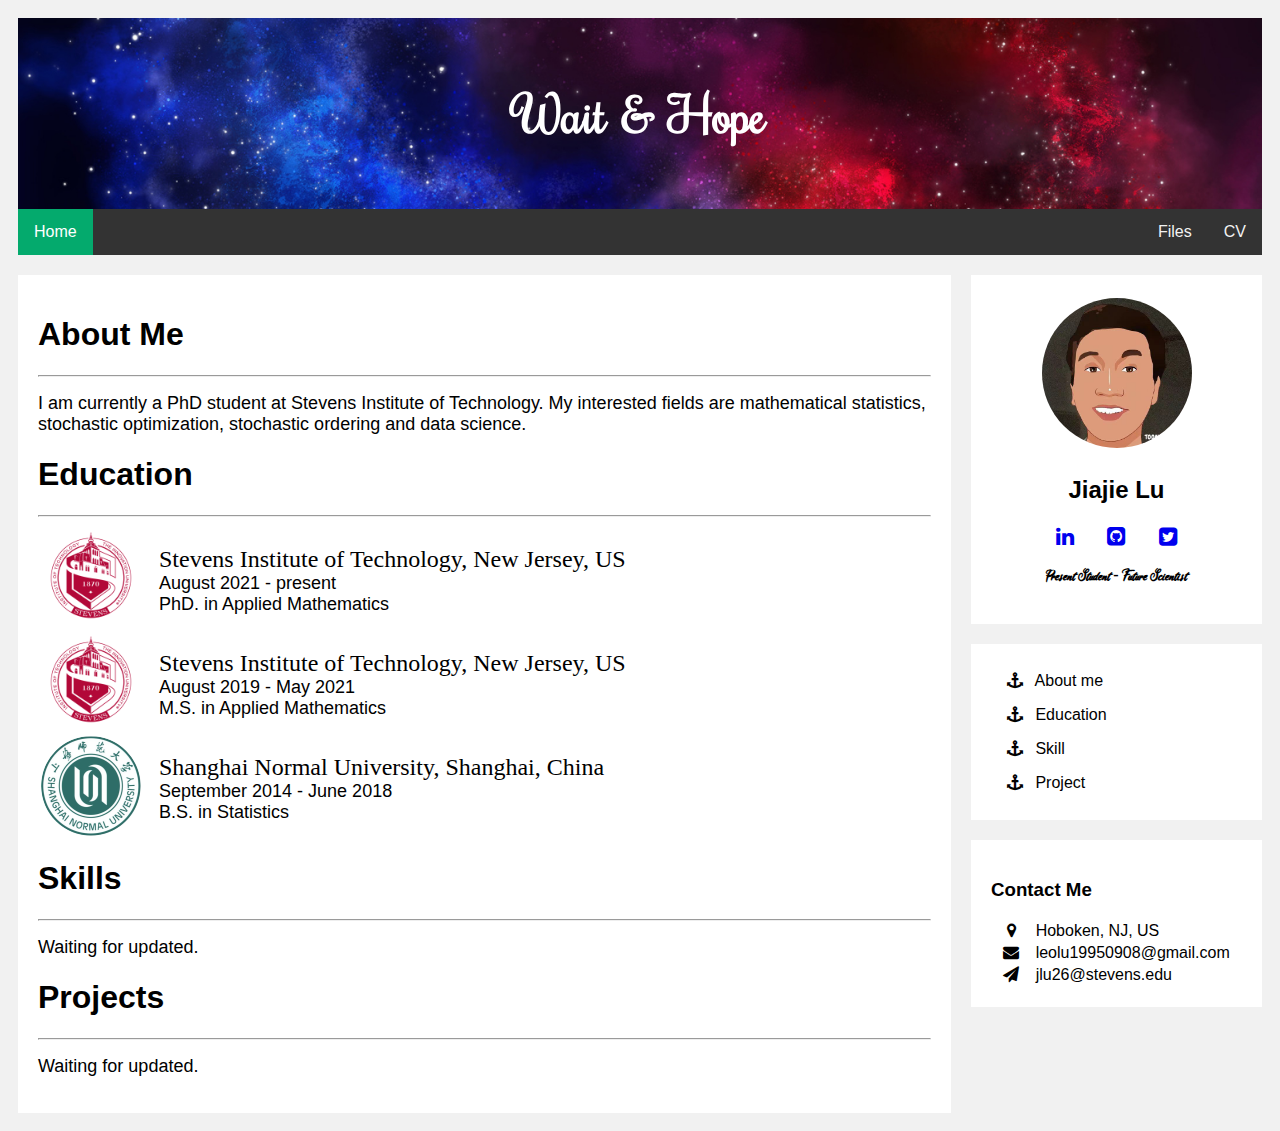
<file: index.html>
<!DOCTYPE html>
<html>
<head>
<meta http-equiv="Content-Type" content="text/html; charset=utf-8" />
<meta name="viewport" content="width=device-width, initial-scale=1">
<link rel="apple-touch-icon" sizes="180x180" href="favicon/apple-touch-icon.png">
<link rel="icon" type="image/png" sizes="32x32" href="favicon/favicon-32x32.png">
<link rel="icon" type="image/png" sizes="16x16" href="favicon/favicon-16x16.png">
<link rel="manifest" href="favicon/site.webmanifest">
<title>Jiajie Lu's Home Page</title>
<!---Stylesheet for font awesome and CSS--->
<link rel="stylesheet" href="https://cdnjs.cloudflare.com/ajax/libs/font-awesome/4.7.0/css/font-awesome.min.css">
<link rel="stylesheet" href="layout/css/frame_css.css">

<!---CSS fonts with external links--->
<style>
/* header part of which 
background is a pic in assets/img */
.header
{
    padding: 30px;
    text-align: center;
    background: url("assets/img/galaxy.jpg");
    background-size: cover;
    background-repeat: no-repeat;
}

/* Change block color*/
a.active {
  color: white;
  background-color: #04AA6D;
}

/* table css*/
table.center
{
    margin-left: auto;
    margin-right: auto;
}

/*Art Letter Font*/
@font-face
{
    font-family: rochregu;
    src: url("layout/font/roch_regu.ttf");
}

@font-face
{
    font-family: arivio;
    src: url("layout/font/AriVio.ttf");
}

.arthead
{
    font-family: rochregu;
    color: white;
}

.artintro
{
    font-family: arivio;
}
</style>
</head>

<body>
<!---Head part--->
<div class="header">
    <!---Art Letter header--->
    <div>
        <h1 class="arthead">Wait & Hope</h1>
    </div>
</div>
<!---Navi Bar Horizon--->
<div class="topnav">
    <a class="active">Home</a>
    <a href="assets/files/JiajieLu_resume.pdf" style="float:right" target="_blank">CV</a>
    <a href="#" style="float:right">Files</a>
</div>
<!--- Container for columns--->
<div class="row">
    <!---Container for left columns--->
    <div class="leftcolumn">
        <!--- Cards in left column--->
        <div class="card">
<!--- Self Introduction Part --->
<p id="aboutme"></p>
<h1>About Me</h1>
<hr style="width:100%;" align = "left"/> 
<p> <font size = "4.5">
I am currently a PhD student at Stevens Institute of Technology. My interested fields are mathematical statistics, stochastic optimization, stochastic ordering and data science.
</font></p>

<p id="education"></p>
<h1>Education</h1>
<hr style="width:100%;" align = "left"/> 
<table style="width:100%">
    <tr>
        <td>
            <img src = "assets/img/stevens.png", width = 100px height = 100px style = "float:left"/>
            <div style = "float:left">
            <font size = "1"><br/></font><font size = "5" face = "Times New Roman">&ensp;
                Stevens Institute of Technology, New Jersey, US<br/></font> 
            <font size = "4.5">&ensp;&ensp;August 2021 - present<br/>&ensp;&ensp;PhD. in Applied Mathematics</font></div>
        </td>
    </tr>
    <tr>
        <td>
            <img src = "assets/img/stevens.png", width = 100px height = 100px style = "float:left"/>
            <div style = "float:left">
            <font size = "1"><br/></font><font size = "5" face = "Times New Roman">&ensp;
                Stevens Institute of Technology, New Jersey, US<br/></font> 
            <font size = "4.5">&ensp;&ensp;August 2019 - May 2021<br/>&ensp;&ensp;M.S. in Applied Mathematics</font></div>
        </td>
    </tr>
    <tr>
        <td>
            <img src = "assets/img/shnu.png", width = 100px height = 100px style = "float:left"/>
            <div style = "float:left">
            <font size = "1"><br/></font><font size = "5" face = "Times New Roman">&ensp;
                Shanghai Normal University, Shanghai, China<br/></font> 
            <font size = "4.5">&ensp;&ensp;September 2014 - June 2018<br/>&ensp;&ensp;B.S. in Statistics</font></div>
        </td>
    </tr>
</table>

<p id="skill"></p>
<h1>Skills</h1>
<hr style="width:100%;" align = "left"/> 
<p> <font size = "4.5">Waiting for updated.</font></p>

<p id="project"></p>
<h1>Projects</h1>
<hr style="width:100%;" align = "left"/> 
<p> <font size = "4.5">Waiting for updated.</font></p>
<!---End of Self Intro--->
        </div>
    </div>
    <!--- Container for right columns --->
    <div class="rightcolumn">
        <!--- Card1:Selfie in right column--->
        <div class="card">
<!---Starting of SelfIntro--->
            <table class="center">
            <tr>
                <th colspan="3">
                    <img src="assets/img/selfie2.jpg", alt="Avatar" width="150" height="150">
                </th>
            </tr>
            <tr>
                <th colspan="3"><h2>Jiajie Lu</h2></th>
            </tr>
            <tr>
                <th>
                    <a href="https://www.linkedin.com/in/jiajie-lu-012ab3206">
                        <i class="fa fa-linkedin fa-lg"></i>
                    </a>
                </th>
                <th>
                    <a href="https://github.com/ranpo0908">
                        <i class="fa fa-github-square fa-lg"></i>
                    </a>
                </th>
                <th>
                    <a href="https://twitter.com/Ranpo_Loo">
                        <i class="fa fa-twitter-square fa-lg"></i>
                    </a>
                </th>
            </tr>
            <tr>
                <th colspan="3">
                    <p class="artintro">Present Student - Future Scientist</p>
                </th>
            </tr>
            </table>
<!---Ending of SelfIntro--->
        </div>
        <!--- Card2: Position Anchor in right column--->
        <div class="card">
<!---Starting of Position Anchor--->
<ul>
    <li><a href="#aboutme"><i class="fa fa-anchor"></i>&ensp; About me</a></li>
    <li><a href="#education"><i class="fa fa-anchor"></i>&ensp; Education</a></li>
    <li><a href="#skill"><i class="fa fa-anchor"></i>&ensp; Skill</a></li>
    <li><a href="#project"><i class="fa fa-anchor"></i>&ensp; Project</a></li>
</ul>
<!---Ending of Position Anchor--->
        </div>
        <!---Card3: Contact me --->
        <div class="card">
<!---Starting of Contact me--->
            <h3 class="center">Contact Me</h3>
            <table class="center">
                <tr>
                    <th><i class="fa fa-map-marker"></i></th>
                    <td>&ensp; Hoboken, NJ, US</td>
                </tr>
                <tr>
                    <th><i class="fa fa-envelope"></i></th>
                    <td>&ensp; leolu19950908@gmail.com</td>
                </tr>
                <tr>
                    <th><i class="fa fa-paper-plane"></i></th>
                    <td>&ensp; jlu26@stevens.edu</td>
                </tr>
            </table>
<!---Ending of Contact me--->
        </div>
    </div>
</div>


</body>

</html>
</file>
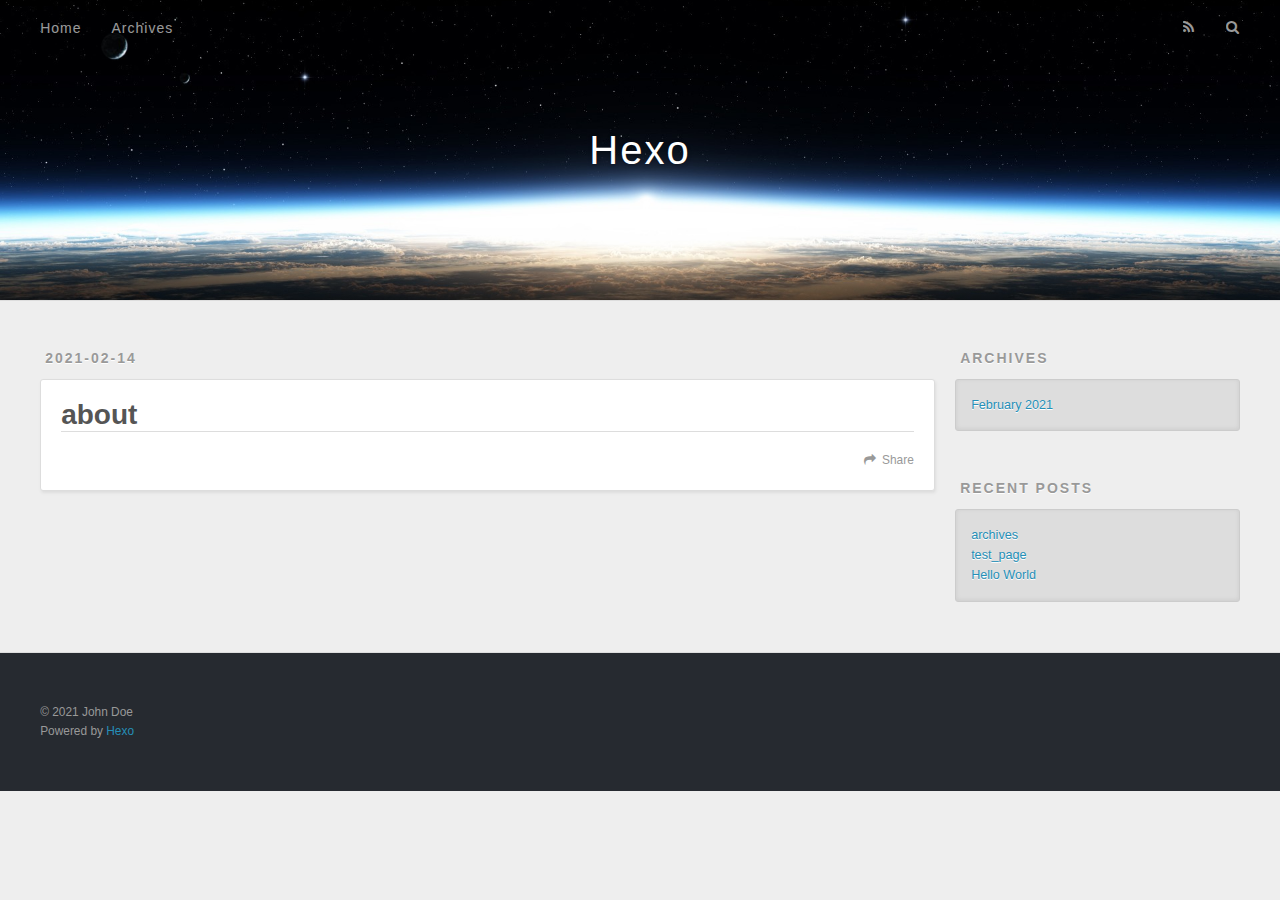
<file: about/index.html>
<!DOCTYPE html>
<html>
<head>
  <meta charset="utf-8">
  
  
  <title>about | Hexo</title>
  <meta name="viewport" content="width=device-width, initial-scale=1, shrink-to-fit=no">
  <meta property="og:type" content="website">
<meta property="og:title" content="about">
<meta property="og:url" content="http://example.com/about/index.html">
<meta property="og:site_name" content="Hexo">
<meta property="og:locale" content="en_US">
<meta property="article:published_time" content="2021-02-14T23:51:09.000Z">
<meta property="article:modified_time" content="2021-02-14T23:51:09.981Z">
<meta property="article:author" content="John Doe">
<meta name="twitter:card" content="summary">
  
    <link rel="alternate" href="/atom.xml" title="Hexo" type="application/atom+xml">
  
  
    <link rel="shortcut icon" href="/favicon.png">
  
  
  
<link rel="stylesheet" href="/css/style.css">

  
    
<link rel="stylesheet" href="/fancybox/jquery.fancybox.min.css">

  
<meta name="generator" content="Hexo 5.3.0"></head>

<body>
  <div id="container">
    <div id="wrap">
      <header id="header">
  <div id="banner"></div>
  <div id="header-outer" class="outer">
    <div id="header-title" class="inner">
      <h1 id="logo-wrap">
        <a href="/" id="logo">Hexo</a>
      </h1>
      
    </div>
    <div id="header-inner" class="inner">
      <nav id="main-nav">
        <a id="main-nav-toggle" class="nav-icon"></a>
        
          <a class="main-nav-link" href="/">Home</a>
        
          <a class="main-nav-link" href="/archives">Archives</a>
        
      </nav>
      <nav id="sub-nav">
        
          <a id="nav-rss-link" class="nav-icon" href="/atom.xml" title="RSS Feed"></a>
        
        <a id="nav-search-btn" class="nav-icon" title="Search"></a>
      </nav>
      <div id="search-form-wrap">
        <form action="//google.com/search" method="get" accept-charset="UTF-8" class="search-form"><input type="search" name="q" class="search-form-input" placeholder="Search"><button type="submit" class="search-form-submit">&#xF002;</button><input type="hidden" name="sitesearch" value="http://example.com"></form>
      </div>
    </div>
  </div>
</header>

      <div class="outer">
        <section id="main"><article id="page-" class="h-entry article article-type-page" itemprop="blogPost" itemscope itemtype="https://schema.org/BlogPosting">
  <div class="article-meta">
    <a href="/about/index.html" class="article-date">
  <time class="dt-published" datetime="2021-02-14T23:51:09.000Z" itemprop="datePublished">2021-02-14</time>
</a>
    
  </div>
  <div class="article-inner">
    
    
      <header class="article-header">
        
  
    <h1 class="p-name article-title" itemprop="headline name">
      about
    </h1>
  

      </header>
    
    <div class="e-content article-entry" itemprop="articleBody">
      
        
      
    </div>
    <footer class="article-footer">
      <a data-url="http://example.com/about/index.html" data-id="ckl5t2ue400005ctg0adv91sl" data-title="about" class="article-share-link">Share</a>
      
      
      
    </footer>
  </div>
  
    
  
</article>


</section>
        
          <aside id="sidebar">
  
    

  
    

  
    
  
    
  <div class="widget-wrap">
    <h3 class="widget-title">Archives</h3>
    <div class="widget">
      <ul class="archive-list"><li class="archive-list-item"><a class="archive-list-link" href="/archives/2021/02/">February 2021</a></li></ul>
    </div>
  </div>


  
    
  <div class="widget-wrap">
    <h3 class="widget-title">Recent Posts</h3>
    <div class="widget">
      <ul>
        
          <li>
            <a href="/2021/02/14/archives/">archives</a>
          </li>
        
          <li>
            <a href="/2021/02/14/test-page/">test_page</a>
          </li>
        
          <li>
            <a href="/2021/02/14/hello-world/">Hello World</a>
          </li>
        
      </ul>
    </div>
  </div>

  
</aside>
        
      </div>
      <footer id="footer">
  
  <div class="outer">
    <div id="footer-info" class="inner">
      
      &copy; 2021 John Doe<br>
      Powered by <a href="https://hexo.io/" target="_blank">Hexo</a>
    </div>
  </div>
</footer>

    </div>
    <nav id="mobile-nav">
  
    <a href="/" class="mobile-nav-link">Home</a>
  
    <a href="/archives" class="mobile-nav-link">Archives</a>
  
</nav>
    


<script src="/js/jquery-3.4.1.min.js"></script>



  
<script src="/fancybox/jquery.fancybox.min.js"></script>




<script src="/js/script.js"></script>





  </div>
</body>
</html>
</file>
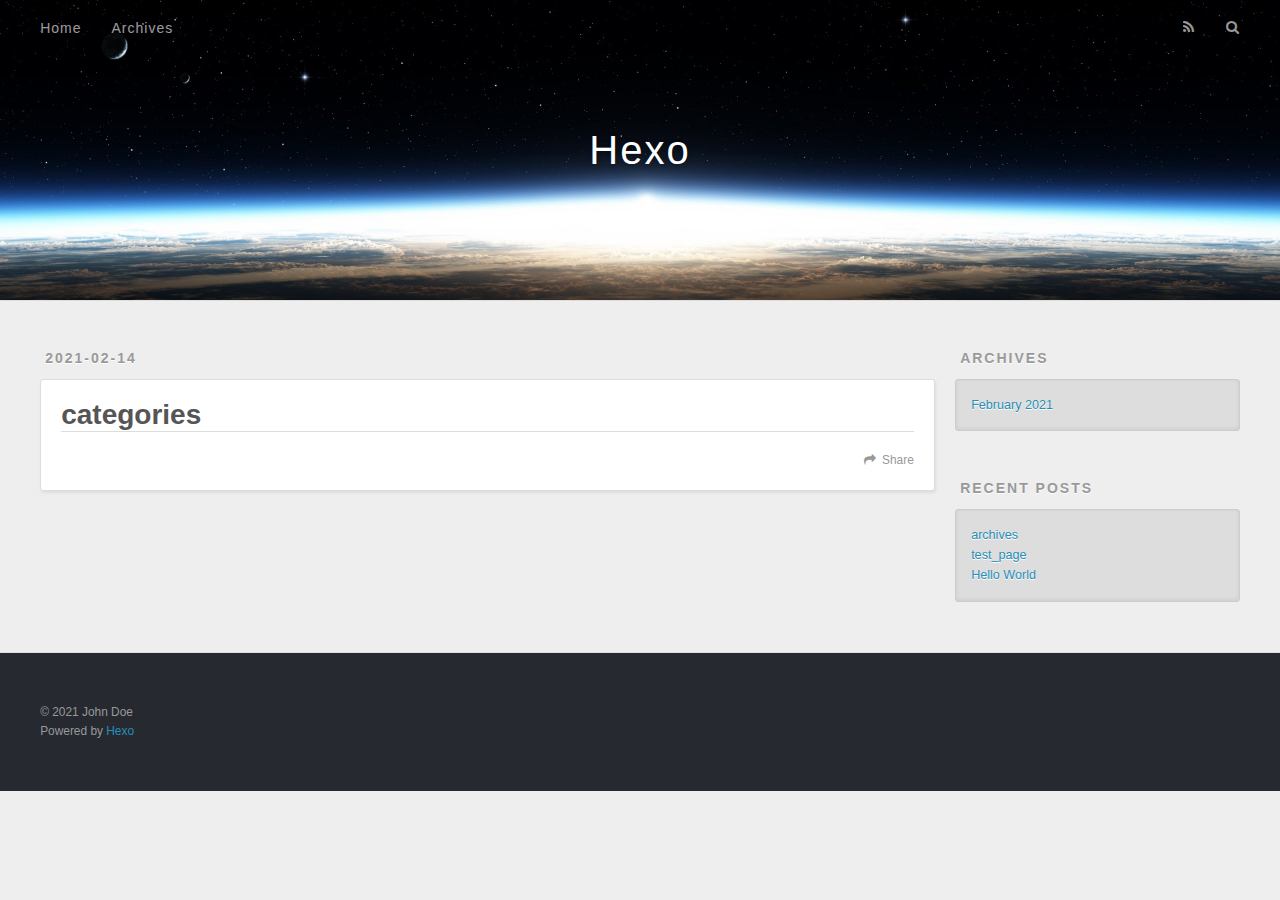
<file: categories/index.html>
<!DOCTYPE html>
<html>
<head>
  <meta charset="utf-8">
  
  
  <title>categories | Hexo</title>
  <meta name="viewport" content="width=device-width, initial-scale=1, shrink-to-fit=no">
  <meta property="og:type" content="website">
<meta property="og:title" content="categories">
<meta property="og:url" content="http://example.com/categories/index.html">
<meta property="og:site_name" content="Hexo">
<meta property="og:locale" content="en_US">
<meta property="article:published_time" content="2021-02-14T23:51:03.000Z">
<meta property="article:modified_time" content="2021-02-14T23:51:03.578Z">
<meta property="article:author" content="John Doe">
<meta name="twitter:card" content="summary">
  
    <link rel="alternate" href="/atom.xml" title="Hexo" type="application/atom+xml">
  
  
    <link rel="shortcut icon" href="/favicon.png">
  
  
  
<link rel="stylesheet" href="/css/style.css">

  
    
<link rel="stylesheet" href="/fancybox/jquery.fancybox.min.css">

  
<meta name="generator" content="Hexo 5.3.0"></head>

<body>
  <div id="container">
    <div id="wrap">
      <header id="header">
  <div id="banner"></div>
  <div id="header-outer" class="outer">
    <div id="header-title" class="inner">
      <h1 id="logo-wrap">
        <a href="/" id="logo">Hexo</a>
      </h1>
      
    </div>
    <div id="header-inner" class="inner">
      <nav id="main-nav">
        <a id="main-nav-toggle" class="nav-icon"></a>
        
          <a class="main-nav-link" href="/">Home</a>
        
          <a class="main-nav-link" href="/archives">Archives</a>
        
      </nav>
      <nav id="sub-nav">
        
          <a id="nav-rss-link" class="nav-icon" href="/atom.xml" title="RSS Feed"></a>
        
        <a id="nav-search-btn" class="nav-icon" title="Search"></a>
      </nav>
      <div id="search-form-wrap">
        <form action="//google.com/search" method="get" accept-charset="UTF-8" class="search-form"><input type="search" name="q" class="search-form-input" placeholder="Search"><button type="submit" class="search-form-submit">&#xF002;</button><input type="hidden" name="sitesearch" value="http://example.com"></form>
      </div>
    </div>
  </div>
</header>

      <div class="outer">
        <section id="main"><article id="page-" class="h-entry article article-type-page" itemprop="blogPost" itemscope itemtype="https://schema.org/BlogPosting">
  <div class="article-meta">
    <a href="/categories/index.html" class="article-date">
  <time class="dt-published" datetime="2021-02-14T23:51:03.000Z" itemprop="datePublished">2021-02-14</time>
</a>
    
  </div>
  <div class="article-inner">
    
    
      <header class="article-header">
        
  
    <h1 class="p-name article-title" itemprop="headline name">
      categories
    </h1>
  

      </header>
    
    <div class="e-content article-entry" itemprop="articleBody">
      
        
      
    </div>
    <footer class="article-footer">
      <a data-url="http://example.com/categories/index.html" data-id="ckl5t2ued00025ctggzzl70fb" data-title="categories" class="article-share-link">Share</a>
      
      
      
    </footer>
  </div>
  
    
  
</article>


</section>
        
          <aside id="sidebar">
  
    

  
    

  
    
  
    
  <div class="widget-wrap">
    <h3 class="widget-title">Archives</h3>
    <div class="widget">
      <ul class="archive-list"><li class="archive-list-item"><a class="archive-list-link" href="/archives/2021/02/">February 2021</a></li></ul>
    </div>
  </div>


  
    
  <div class="widget-wrap">
    <h3 class="widget-title">Recent Posts</h3>
    <div class="widget">
      <ul>
        
          <li>
            <a href="/2021/02/14/archives/">archives</a>
          </li>
        
          <li>
            <a href="/2021/02/14/test-page/">test_page</a>
          </li>
        
          <li>
            <a href="/2021/02/14/hello-world/">Hello World</a>
          </li>
        
      </ul>
    </div>
  </div>

  
</aside>
        
      </div>
      <footer id="footer">
  
  <div class="outer">
    <div id="footer-info" class="inner">
      
      &copy; 2021 John Doe<br>
      Powered by <a href="https://hexo.io/" target="_blank">Hexo</a>
    </div>
  </div>
</footer>

    </div>
    <nav id="mobile-nav">
  
    <a href="/" class="mobile-nav-link">Home</a>
  
    <a href="/archives" class="mobile-nav-link">Archives</a>
  
</nav>
    


<script src="/js/jquery-3.4.1.min.js"></script>



  
<script src="/fancybox/jquery.fancybox.min.js"></script>




<script src="/js/script.js"></script>





  </div>
</body>
</html>
</file>
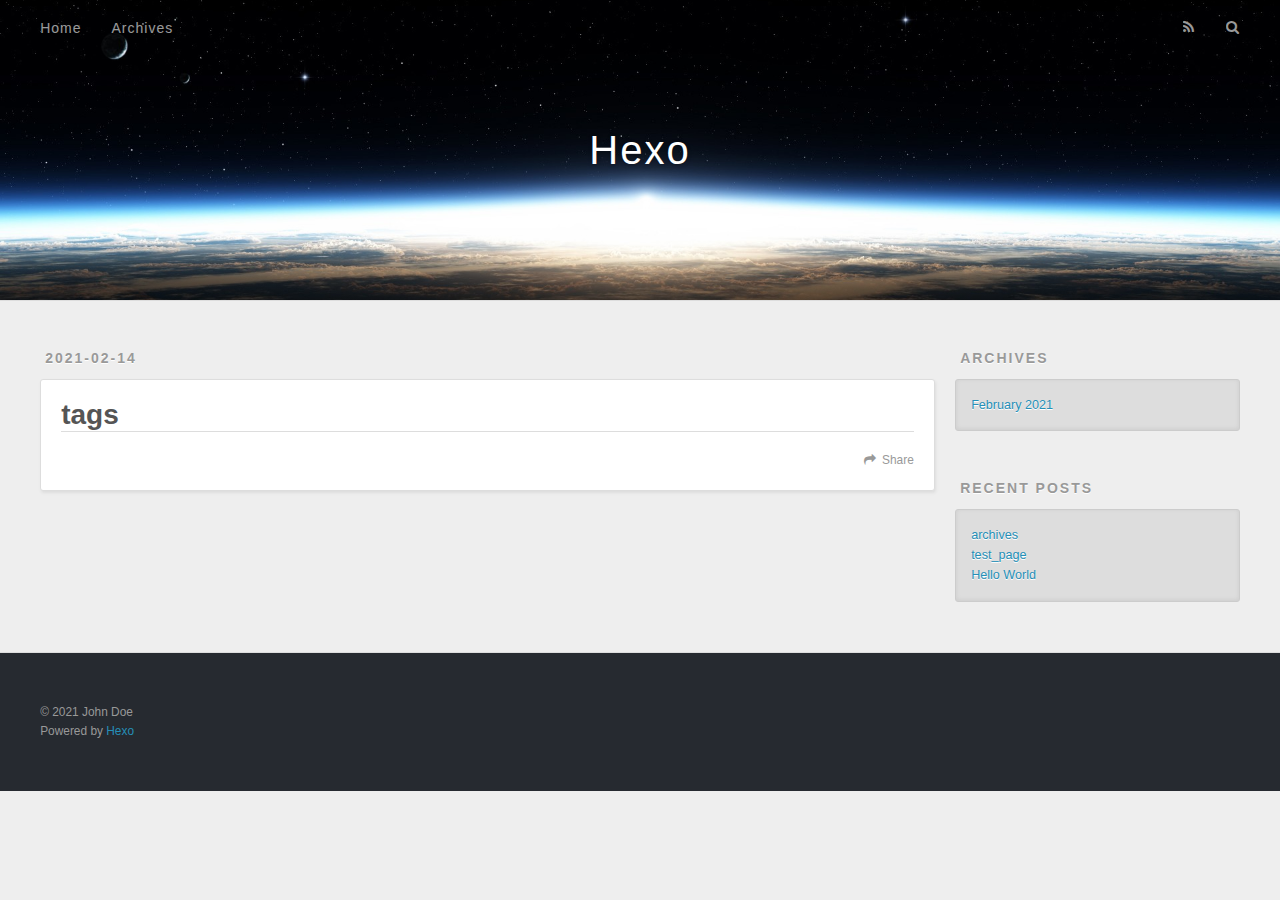
<file: tags/index.html>
<!DOCTYPE html>
<html>
<head>
  <meta charset="utf-8">
  
  
  <title>tags | Hexo</title>
  <meta name="viewport" content="width=device-width, initial-scale=1, shrink-to-fit=no">
  <meta property="og:type" content="website">
<meta property="og:title" content="tags">
<meta property="og:url" content="http://example.com/tags/index.html">
<meta property="og:site_name" content="Hexo">
<meta property="og:locale" content="en_US">
<meta property="article:published_time" content="2021-02-14T23:51:05.000Z">
<meta property="article:modified_time" content="2021-02-14T23:51:05.390Z">
<meta property="article:author" content="John Doe">
<meta name="twitter:card" content="summary">
  
    <link rel="alternate" href="/atom.xml" title="Hexo" type="application/atom+xml">
  
  
    <link rel="shortcut icon" href="/favicon.png">
  
  
  
<link rel="stylesheet" href="/css/style.css">

  
    
<link rel="stylesheet" href="/fancybox/jquery.fancybox.min.css">

  
<meta name="generator" content="Hexo 5.3.0"></head>

<body>
  <div id="container">
    <div id="wrap">
      <header id="header">
  <div id="banner"></div>
  <div id="header-outer" class="outer">
    <div id="header-title" class="inner">
      <h1 id="logo-wrap">
        <a href="/" id="logo">Hexo</a>
      </h1>
      
    </div>
    <div id="header-inner" class="inner">
      <nav id="main-nav">
        <a id="main-nav-toggle" class="nav-icon"></a>
        
          <a class="main-nav-link" href="/">Home</a>
        
          <a class="main-nav-link" href="/archives">Archives</a>
        
      </nav>
      <nav id="sub-nav">
        
          <a id="nav-rss-link" class="nav-icon" href="/atom.xml" title="RSS Feed"></a>
        
        <a id="nav-search-btn" class="nav-icon" title="Search"></a>
      </nav>
      <div id="search-form-wrap">
        <form action="//google.com/search" method="get" accept-charset="UTF-8" class="search-form"><input type="search" name="q" class="search-form-input" placeholder="Search"><button type="submit" class="search-form-submit">&#xF002;</button><input type="hidden" name="sitesearch" value="http://example.com"></form>
      </div>
    </div>
  </div>
</header>

      <div class="outer">
        <section id="main"><article id="page-" class="h-entry article article-type-page" itemprop="blogPost" itemscope itemtype="https://schema.org/BlogPosting">
  <div class="article-meta">
    <a href="/tags/index.html" class="article-date">
  <time class="dt-published" datetime="2021-02-14T23:51:05.000Z" itemprop="datePublished">2021-02-14</time>
</a>
    
  </div>
  <div class="article-inner">
    
    
      <header class="article-header">
        
  
    <h1 class="p-name article-title" itemprop="headline name">
      tags
    </h1>
  

      </header>
    
    <div class="e-content article-entry" itemprop="articleBody">
      
        
      
    </div>
    <footer class="article-footer">
      <a data-url="http://example.com/tags/index.html" data-id="ckl5t2uee00035ctg2z7sfunv" data-title="tags" class="article-share-link">Share</a>
      
      
      
    </footer>
  </div>
  
    
  
</article>


</section>
        
          <aside id="sidebar">
  
    

  
    

  
    
  
    
  <div class="widget-wrap">
    <h3 class="widget-title">Archives</h3>
    <div class="widget">
      <ul class="archive-list"><li class="archive-list-item"><a class="archive-list-link" href="/archives/2021/02/">February 2021</a></li></ul>
    </div>
  </div>


  
    
  <div class="widget-wrap">
    <h3 class="widget-title">Recent Posts</h3>
    <div class="widget">
      <ul>
        
          <li>
            <a href="/2021/02/14/archives/">archives</a>
          </li>
        
          <li>
            <a href="/2021/02/14/test-page/">test_page</a>
          </li>
        
          <li>
            <a href="/2021/02/14/hello-world/">Hello World</a>
          </li>
        
      </ul>
    </div>
  </div>

  
</aside>
        
      </div>
      <footer id="footer">
  
  <div class="outer">
    <div id="footer-info" class="inner">
      
      &copy; 2021 John Doe<br>
      Powered by <a href="https://hexo.io/" target="_blank">Hexo</a>
    </div>
  </div>
</footer>

    </div>
    <nav id="mobile-nav">
  
    <a href="/" class="mobile-nav-link">Home</a>
  
    <a href="/archives" class="mobile-nav-link">Archives</a>
  
</nav>
    


<script src="/js/jquery-3.4.1.min.js"></script>



  
<script src="/fancybox/jquery.fancybox.min.js"></script>




<script src="/js/script.js"></script>





  </div>
</body>
</html>
</file>
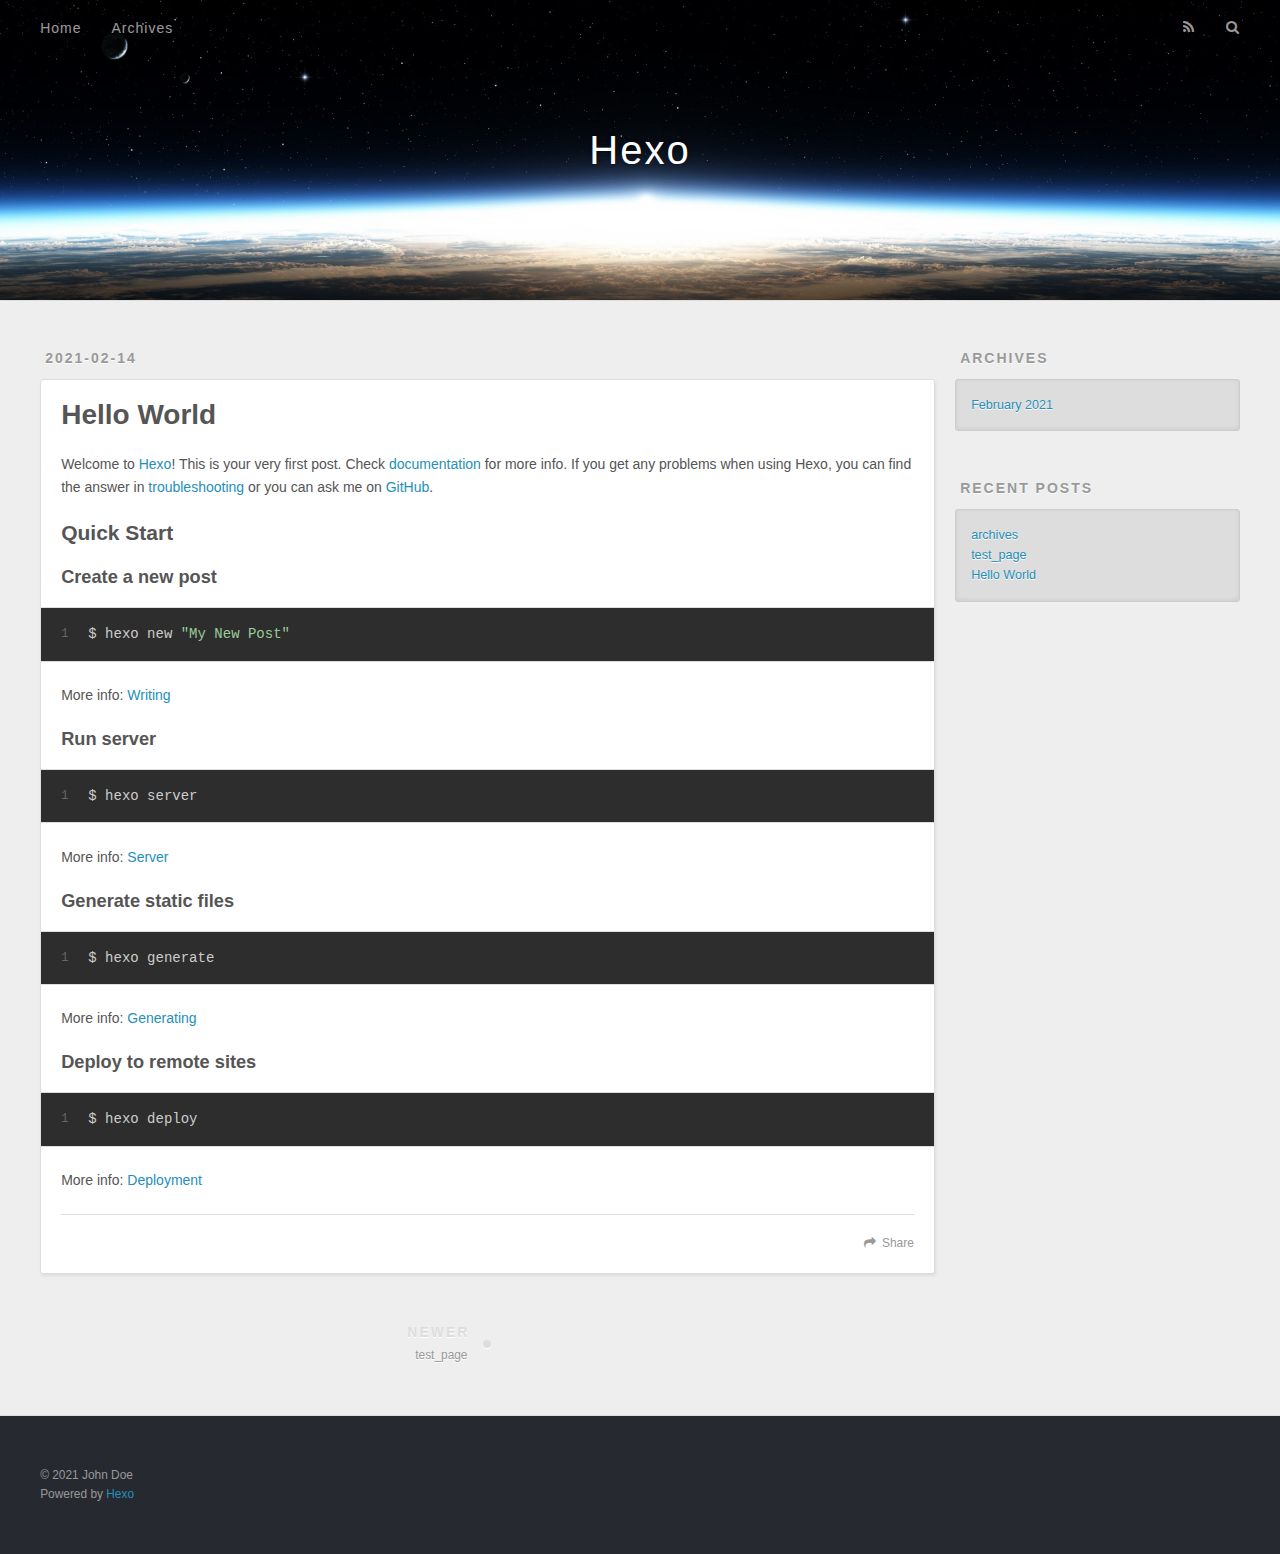
<file: 2021/02/14/hello-world/index.html>
<!DOCTYPE html>
<html>
<head>
  <meta charset="utf-8">
  
  
  <title>Hello World | Hexo</title>
  <meta name="viewport" content="width=device-width, initial-scale=1, shrink-to-fit=no">
  <meta name="description" content="Welcome to Hexo! This is your very first post. Check documentation for more info. If you get any problems when using Hexo, you can find the answer in troubleshooting or you can ask me on GitHub. Quick">
<meta property="og:type" content="article">
<meta property="og:title" content="Hello World">
<meta property="og:url" content="http://example.com/2021/02/14/hello-world/index.html">
<meta property="og:site_name" content="Hexo">
<meta property="og:description" content="Welcome to Hexo! This is your very first post. Check documentation for more info. If you get any problems when using Hexo, you can find the answer in troubleshooting or you can ask me on GitHub. Quick">
<meta property="og:locale" content="en_US">
<meta property="article:published_time" content="2021-02-14T23:22:19.254Z">
<meta property="article:modified_time" content="2021-02-14T23:22:19.254Z">
<meta property="article:author" content="John Doe">
<meta name="twitter:card" content="summary">
  
    <link rel="alternate" href="/atom.xml" title="Hexo" type="application/atom+xml">
  
  
    <link rel="shortcut icon" href="/favicon.png">
  
  
  
<link rel="stylesheet" href="/css/style.css">

  
    
<link rel="stylesheet" href="/fancybox/jquery.fancybox.min.css">

  
<meta name="generator" content="Hexo 5.3.0"></head>

<body>
  <div id="container">
    <div id="wrap">
      <header id="header">
  <div id="banner"></div>
  <div id="header-outer" class="outer">
    <div id="header-title" class="inner">
      <h1 id="logo-wrap">
        <a href="/" id="logo">Hexo</a>
      </h1>
      
    </div>
    <div id="header-inner" class="inner">
      <nav id="main-nav">
        <a id="main-nav-toggle" class="nav-icon"></a>
        
          <a class="main-nav-link" href="/">Home</a>
        
          <a class="main-nav-link" href="/archives">Archives</a>
        
      </nav>
      <nav id="sub-nav">
        
          <a id="nav-rss-link" class="nav-icon" href="/atom.xml" title="RSS Feed"></a>
        
        <a id="nav-search-btn" class="nav-icon" title="Search"></a>
      </nav>
      <div id="search-form-wrap">
        <form action="//google.com/search" method="get" accept-charset="UTF-8" class="search-form"><input type="search" name="q" class="search-form-input" placeholder="Search"><button type="submit" class="search-form-submit">&#xF002;</button><input type="hidden" name="sitesearch" value="http://example.com"></form>
      </div>
    </div>
  </div>
</header>

      <div class="outer">
        <section id="main"><article id="post-hello-world" class="h-entry article article-type-post" itemprop="blogPost" itemscope itemtype="https://schema.org/BlogPosting">
  <div class="article-meta">
    <a href="/2021/02/14/hello-world/" class="article-date">
  <time class="dt-published" datetime="2021-02-14T23:22:19.254Z" itemprop="datePublished">2021-02-14</time>
</a>
    
  </div>
  <div class="article-inner">
    
    
      <header class="article-header">
        
  
    <h1 class="p-name article-title" itemprop="headline name">
      Hello World
    </h1>
  

      </header>
    
    <div class="e-content article-entry" itemprop="articleBody">
      
        <p>Welcome to <a target="_blank" rel="noopener" href="https://hexo.io/">Hexo</a>! This is your very first post. Check <a target="_blank" rel="noopener" href="https://hexo.io/docs/">documentation</a> for more info. If you get any problems when using Hexo, you can find the answer in <a target="_blank" rel="noopener" href="https://hexo.io/docs/troubleshooting.html">troubleshooting</a> or you can ask me on <a target="_blank" rel="noopener" href="https://github.com/hexojs/hexo/issues">GitHub</a>.</p>
<h2 id="Quick-Start"><a href="#Quick-Start" class="headerlink" title="Quick Start"></a>Quick Start</h2><h3 id="Create-a-new-post"><a href="#Create-a-new-post" class="headerlink" title="Create a new post"></a>Create a new post</h3><figure class="highlight bash"><table><tr><td class="gutter"><pre><span class="line">1</span><br></pre></td><td class="code"><pre><span class="line">$ hexo new <span class="string">&quot;My New Post&quot;</span></span><br></pre></td></tr></table></figure>
<p>More info: <a target="_blank" rel="noopener" href="https://hexo.io/docs/writing.html">Writing</a></p>
<h3 id="Run-server"><a href="#Run-server" class="headerlink" title="Run server"></a>Run server</h3><figure class="highlight bash"><table><tr><td class="gutter"><pre><span class="line">1</span><br></pre></td><td class="code"><pre><span class="line">$ hexo server</span><br></pre></td></tr></table></figure>
<p>More info: <a target="_blank" rel="noopener" href="https://hexo.io/docs/server.html">Server</a></p>
<h3 id="Generate-static-files"><a href="#Generate-static-files" class="headerlink" title="Generate static files"></a>Generate static files</h3><figure class="highlight bash"><table><tr><td class="gutter"><pre><span class="line">1</span><br></pre></td><td class="code"><pre><span class="line">$ hexo generate</span><br></pre></td></tr></table></figure>
<p>More info: <a target="_blank" rel="noopener" href="https://hexo.io/docs/generating.html">Generating</a></p>
<h3 id="Deploy-to-remote-sites"><a href="#Deploy-to-remote-sites" class="headerlink" title="Deploy to remote sites"></a>Deploy to remote sites</h3><figure class="highlight bash"><table><tr><td class="gutter"><pre><span class="line">1</span><br></pre></td><td class="code"><pre><span class="line">$ hexo deploy</span><br></pre></td></tr></table></figure>
<p>More info: <a target="_blank" rel="noopener" href="https://hexo.io/docs/one-command-deployment.html">Deployment</a></p>

      
    </div>
    <footer class="article-footer">
      <a data-url="http://example.com/2021/02/14/hello-world/" data-id="ckl5sc2t500002gtgen0a1q8z" data-title="Hello World" class="article-share-link">Share</a>
      
      
      
    </footer>
  </div>
  
    
<nav id="article-nav">
  
    <a href="/2021/02/14/test-page/" id="article-nav-newer" class="article-nav-link-wrap">
      <strong class="article-nav-caption">Newer</strong>
      <div class="article-nav-title">
        
          test_page
        
      </div>
    </a>
  
  
</nav>

  
</article>


</section>
        
          <aside id="sidebar">
  
    

  
    

  
    
  
    
  <div class="widget-wrap">
    <h3 class="widget-title">Archives</h3>
    <div class="widget">
      <ul class="archive-list"><li class="archive-list-item"><a class="archive-list-link" href="/archives/2021/02/">February 2021</a></li></ul>
    </div>
  </div>


  
    
  <div class="widget-wrap">
    <h3 class="widget-title">Recent Posts</h3>
    <div class="widget">
      <ul>
        
          <li>
            <a href="/2021/02/14/archives/">archives</a>
          </li>
        
          <li>
            <a href="/2021/02/14/test-page/">test_page</a>
          </li>
        
          <li>
            <a href="/2021/02/14/hello-world/">Hello World</a>
          </li>
        
      </ul>
    </div>
  </div>

  
</aside>
        
      </div>
      <footer id="footer">
  
  <div class="outer">
    <div id="footer-info" class="inner">
      
      &copy; 2021 John Doe<br>
      Powered by <a href="https://hexo.io/" target="_blank">Hexo</a>
    </div>
  </div>
</footer>

    </div>
    <nav id="mobile-nav">
  
    <a href="/" class="mobile-nav-link">Home</a>
  
    <a href="/archives" class="mobile-nav-link">Archives</a>
  
</nav>
    


<script src="/js/jquery-3.4.1.min.js"></script>



  
<script src="/fancybox/jquery.fancybox.min.js"></script>




<script src="/js/script.js"></script>





  </div>
</body>
</html>
</file>
<file: layout/css/frame_css.css>
* {
  box-sizing: border-box;
}

.header h1 {
  font-size: 50px;
}

body {
  font-family: Arial;
  padding: 10px;
  background: #f1f1f1;
}

/* Style the top navigation bar */
.topnav {
  overflow: hidden;
  background-color: #333;
  list-style-type: none;
  margin: 0;
  padding: 0;
  position: -webkit-sticky; /* Safari */
  position: sticky;
  top: 0;
}

/* Style the topnav links */
.topnav a {
  float: left;
  display: block;
  color: #f2f2f2;
  text-align: center;
  padding: 14px 16px;
  text-decoration: none;
}

/* Change color on hover */
.topnav a:hover {
  background-color: #ddd;
  color: black;
}

/* Clear floats after the columns */
.row:after {
  content: "";
  display: table;
  clear: both;
}

/*left right for mobile*/
.leftcolumn, .rightcolumn {   
    width: 100%;
    padding: 0;
  }

/* Add a card effect for articles */
.card {
  background-color: white;
  padding: 20px;
  margin-top: 20px;
}

/* Responsive layout - 
when the screen is less than 800px wide, 
make the two columns stack on top of 
each other instead of next to each other */
@media screen and (min-width: 800px) 
{
/* Create two unequal columns that floats next to each other */
/* Left column */
.leftcolumn {   
  float: left;
  width: 75%;
}

/* Right column */
.rightcolumn {
  float: left;
  width: 25%;
  background-color: #f1f1f1;
  padding-left: 20px;
}
}

/* Responsive layout - when the screen is less than 400px wide, 
make the navigation links stack on top of each other 
instead of next to each other */
@media screen and (max-width: 400px) {
  .topnav a {
    float: none;
    width: 100%;
  }
}

img {border-radius: 50%;}

ul {
  list-style-type: none;
  margin: 0;
  padding: 0;
  width: 100%;
  height: 100%;
  overflow: auto;
}

li a {
  display: block;
  color: #000;
  padding: 8px 16px;
  text-decoration: none;
}

li a.active {
  background-color: #04AA6D;
  color: white;
}

li a:hover:not(.active) {
  background-color: #555;
  color: white;
}
</file>
<file: css/style.css>
body {
  width: 100%;
}
body:before,
body:after {
  content: "";
  display: table;
}
body:after {
  clear: both;
}
html,
body,
div,
span,
applet,
object,
iframe,
h1,
h2,
h3,
h4,
h5,
h6,
p,
blockquote,
pre,
a,
abbr,
acronym,
address,
big,
cite,
code,
del,
dfn,
em,
img,
ins,
kbd,
q,
s,
samp,
small,
strike,
strong,
sub,
sup,
tt,
var,
dl,
dt,
dd,
ol,
ul,
li,
fieldset,
form,
label,
legend,
table,
caption,
tbody,
tfoot,
thead,
tr,
th,
td {
  margin: 0;
  padding: 0;
  border: 0;
  outline: 0;
  font-weight: inherit;
  font-style: inherit;
  font-family: inherit;
  font-size: 100%;
  vertical-align: baseline;
}
body {
  line-height: 1;
  color: #000;
  background: #fff;
}
ol,
ul {
  list-style: none;
}
table {
  border-collapse: separate;
  border-spacing: 0;
  vertical-align: middle;
}
caption,
th,
td {
  text-align: left;
  font-weight: normal;
  vertical-align: middle;
}
a img {
  border: none;
}
input,
button {
  margin: 0;
  padding: 0;
}
input::-moz-focus-inner,
button::-moz-focus-inner {
  border: 0;
  padding: 0;
}
@font-face {
  font-family: FontAwesome;
  font-style: normal;
  font-weight: normal;
  src: url("fonts/fontawesome-webfont.eot?v=4.7.0");
  src: url("fonts/fontawesome-webfont.eot?#iefix&v=4.7.0") format("embedded-opentype"), url("fonts/fontawesome-webfont.woff2?v=4.7.0") format("woff2"), url("fonts/fontawesome-webfont.woff?v=4.7.0") format("woff"), url("fonts/fontawesome-webfont.ttf?v=4.7.0") format("truetype"), url("fonts/fontawesome-webfont.svg?v=4.7.0#fontawesomeregular") format("svg");
}
html,
body,
#container {
  height: 100%;
}
body {
  background: #eee;
  font: 14px -apple-system, BlinkMacSystemFont, "Segoe UI", "Roboto", "Oxygen", "Ubuntu", "Cantarell", "Fira Sans", "Droid Sans", "Helvetica Neue", sans-serif;
  -webkit-text-size-adjust: 100%;
}
.outer {
  max-width: 1220px;
  margin: 0 auto;
  padding: 0 20px;
}
.outer:before,
.outer:after {
  content: "";
  display: table;
}
.outer:after {
  clear: both;
}
.inner {
  display: inline;
  float: left;
  width: 98.33333333333333%;
  margin: 0 0.833333333333333%;
}
.left,
.alignleft {
  float: left;
}
.right,
.alignright {
  float: right;
}
.clear {
  clear: both;
}
#container {
  position: relative;
}
.mobile-nav-on {
  overflow: hidden;
}
#wrap {
  height: 100%;
  width: 100%;
  position: absolute;
  top: 0;
  left: 0;
  -webkit-transition: 0.2s ease-out;
  -moz-transition: 0.2s ease-out;
  -ms-transition: 0.2s ease-out;
  transition: 0.2s ease-out;
  z-index: 1;
  background: #eee;
}
.mobile-nav-on #wrap {
  left: 280px;
}
@media screen and (min-width: 768px) {
  #main {
    display: inline;
    float: left;
    width: 73.33333333333333%;
    margin: 0 0.833333333333333%;
  }
}
.article-date,
.article-category-link,
.archive-year,
.widget-title {
  text-decoration: none;
  text-transform: uppercase;
  letter-spacing: 2px;
  color: #999;
  margin-bottom: 1em;
  margin-left: 5px;
  line-height: 1em;
  text-shadow: 0 1px #fff;
  font-weight: bold;
}
.article-inner,
.archive-article-inner {
  background: #fff;
  -webkit-box-shadow: 1px 2px 3px #ddd;
  box-shadow: 1px 2px 3px #ddd;
  border: 1px solid #ddd;
  border-radius: 3px;
}
.article-entry h1,
.widget h1 {
  font-size: 2em;
}
.article-entry h2,
.widget h2 {
  font-size: 1.5em;
}
.article-entry h3,
.widget h3 {
  font-size: 1.3em;
}
.article-entry h4,
.widget h4 {
  font-size: 1.2em;
}
.article-entry h5,
.widget h5 {
  font-size: 1em;
}
.article-entry h6,
.widget h6 {
  font-size: 1em;
  color: #999;
}
.article-entry hr,
.widget hr {
  border: 1px dashed #ddd;
}
.article-entry strong,
.widget strong {
  font-weight: bold;
}
.article-entry em,
.widget em,
.article-entry cite,
.widget cite {
  font-style: italic;
}
.article-entry sup,
.widget sup,
.article-entry sub,
.widget sub {
  font-size: 0.75em;
  line-height: 0;
  position: relative;
  vertical-align: baseline;
}
.article-entry sup,
.widget sup {
  top: -0.5em;
}
.article-entry sub,
.widget sub {
  bottom: -0.2em;
}
.article-entry small,
.widget small {
  font-size: 0.85em;
}
.article-entry acronym,
.widget acronym,
.article-entry abbr,
.widget abbr {
  border-bottom: 1px dotted;
}
.article-entry ul,
.widget ul,
.article-entry ol,
.widget ol,
.article-entry dl,
.widget dl {
  margin: 0 20px;
  line-height: 1.6em;
}
.article-entry ul ul,
.widget ul ul,
.article-entry ol ul,
.widget ol ul,
.article-entry ul ol,
.widget ul ol,
.article-entry ol ol,
.widget ol ol {
  margin-top: 0;
  margin-bottom: 0;
}
.article-entry ul,
.widget ul {
  list-style: disc;
}
.article-entry ol,
.widget ol {
  list-style: decimal;
}
.article-entry dt,
.widget dt {
  font-weight: bold;
}
#header {
  height: 300px;
  position: relative;
  border-bottom: 1px solid #ddd;
}
#header:before,
#header:after {
  content: "";
  position: absolute;
  left: 0;
  right: 0;
  height: 40px;
}
#header:before {
  top: 0;
  background: -webkit-linear-gradient(rgba(0,0,0,0.2), transparent);
  background: -moz-linear-gradient(rgba(0,0,0,0.2), transparent);
  background: -ms-linear-gradient(rgba(0,0,0,0.2), transparent);
  background: linear-gradient(rgba(0,0,0,0.2), transparent);
}
#header:after {
  bottom: 0;
  background: -webkit-linear-gradient(transparent, rgba(0,0,0,0.2));
  background: -moz-linear-gradient(transparent, rgba(0,0,0,0.2));
  background: -ms-linear-gradient(transparent, rgba(0,0,0,0.2));
  background: linear-gradient(transparent, rgba(0,0,0,0.2));
}
#header-outer {
  height: 100%;
  position: relative;
}
#header-inner {
  position: relative;
  overflow: hidden;
}
#banner {
  position: absolute;
  top: 0;
  left: 0;
  width: 100%;
  height: 100%;
  background: url("images/banner.jpg") center #000;
  -webkit-background-size: cover;
  -moz-background-size: cover;
  background-size: cover;
  z-index: -1;
}
#header-title {
  text-align: center;
  height: 40px;
  position: absolute;
  top: 50%;
  left: 0;
  margin-top: -20px;
}
#logo,
#subtitle {
  text-decoration: none;
  color: #fff;
  font-weight: 300;
  text-shadow: 0 1px 4px rgba(0,0,0,0.3);
}
#logo {
  font-size: 40px;
  line-height: 40px;
  letter-spacing: 2px;
}
#subtitle {
  font-size: 16px;
  line-height: 16px;
  letter-spacing: 1px;
}
#subtitle-wrap {
  margin-top: 16px;
}
#main-nav {
  float: left;
  margin-left: -15px;
}
.nav-icon,
.main-nav-link {
  float: left;
  color: #fff;
  opacity: 0.6;
  text-decoration: none;
  text-shadow: 0 1px rgba(0,0,0,0.2);
  -webkit-transition: opacity 0.2s;
  -moz-transition: opacity 0.2s;
  -ms-transition: opacity 0.2s;
  transition: opacity 0.2s;
  display: block;
  padding: 20px 15px;
}
.nav-icon:hover,
.main-nav-link:hover {
  opacity: 1;
}
.nav-icon {
  font-family: FontAwesome;
  text-align: center;
  font-size: 14px;
  width: 14px;
  height: 14px;
  padding: 20px 15px;
  position: relative;
  cursor: pointer;
}
.main-nav-link {
  font-weight: 300;
  letter-spacing: 1px;
}
@media screen and (max-width: 479px) {
  .main-nav-link {
    display: none;
  }
}
#main-nav-toggle {
  display: none;
}
#main-nav-toggle:before {
  content: "\f0c9";
}
@media screen and (max-width: 479px) {
  #main-nav-toggle {
    display: block;
  }
}
#sub-nav {
  float: right;
  margin-right: -15px;
}
#nav-rss-link:before {
  content: "\f09e";
}
#nav-search-btn:before {
  content: "\f002";
}
#search-form-wrap {
  position: absolute;
  top: 15px;
  width: 150px;
  height: 30px;
  right: -150px;
  opacity: 0;
  -webkit-transition: 0.2s ease-out;
  -moz-transition: 0.2s ease-out;
  -ms-transition: 0.2s ease-out;
  transition: 0.2s ease-out;
}
#search-form-wrap.on {
  opacity: 1;
  right: 0;
}
@media screen and (max-width: 479px) {
  #search-form-wrap {
    width: 100%;
    right: -100%;
  }
}
.search-form {
  position: absolute;
  top: 0;
  left: 0;
  right: 0;
  background: #fff;
  padding: 5px 15px;
  border-radius: 15px;
  -webkit-box-shadow: 0 0 10px rgba(0,0,0,0.3);
  box-shadow: 0 0 10px rgba(0,0,0,0.3);
}
.search-form-input {
  border: none;
  background: none;
  color: #555;
  width: 100%;
  font: 13px -apple-system, BlinkMacSystemFont, "Segoe UI", "Roboto", "Oxygen", "Ubuntu", "Cantarell", "Fira Sans", "Droid Sans", "Helvetica Neue", sans-serif;
  outline: none;
}
.search-form-input::-webkit-search-results-decoration,
.search-form-input::-webkit-search-cancel-button {
  -webkit-appearance: none;
}
.search-form-submit {
  position: absolute;
  top: 50%;
  right: 10px;
  margin-top: -7px;
  font: 13px FontAwesome;
  border: none;
  background: none;
  color: #bbb;
  cursor: pointer;
}
.search-form-submit:hover,
.search-form-submit:focus {
  color: #777;
}
.article {
  margin: 50px 0;
}
.article-inner {
  overflow: hidden;
}
.article-meta:before,
.article-meta:after {
  content: "";
  display: table;
}
.article-meta:after {
  clear: both;
}
.article-date {
  float: left;
}
.article-category {
  float: left;
  line-height: 1em;
  color: #ccc;
  text-shadow: 0 1px #fff;
  margin-left: 8px;
}
.article-category:before {
  content: "\2022";
}
.article-category-link {
  margin: 0 12px 1em;
}
.article-header {
  padding: 20px 20px 0;
}
.article-title {
  text-decoration: none;
  font-size: 2em;
  font-weight: bold;
  color: #555;
  line-height: 1.1em;
  -webkit-transition: color 0.2s;
  -moz-transition: color 0.2s;
  -ms-transition: color 0.2s;
  transition: color 0.2s;
}
a.article-title:hover {
  color: #258fb8;
}
.article-entry {
  color: #555;
  padding: 0 20px;
}
.article-entry:before,
.article-entry:after {
  content: "";
  display: table;
}
.article-entry:after {
  clear: both;
}
.article-entry p,
.article-entry table {
  line-height: 1.6em;
  margin: 1.6em 0;
}
.article-entry h1,
.article-entry h2,
.article-entry h3,
.article-entry h4,
.article-entry h5,
.article-entry h6 {
  font-weight: bold;
}
.article-entry h1,
.article-entry h2,
.article-entry h3,
.article-entry h4,
.article-entry h5,
.article-entry h6 {
  line-height: 1.1em;
  margin: 1.1em 0;
}
.article-entry a {
  color: #258fb8;
  text-decoration: none;
}
.article-entry a:hover {
  text-decoration: underline;
}
.article-entry ul,
.article-entry ol,
.article-entry dl {
  margin-top: 1.6em;
  margin-bottom: 1.6em;
}
.article-entry img,
.article-entry video {
  max-width: 100%;
  height: auto;
  display: block;
  margin: auto;
}
.article-entry iframe {
  border: none;
}
.article-entry table {
  width: 100%;
  border-collapse: collapse;
  border-spacing: 0;
}
.article-entry th {
  font-weight: bold;
  border-bottom: 3px solid #ddd;
  padding-bottom: 0.5em;
}
.article-entry td {
  border-bottom: 1px solid #ddd;
  padding: 10px 0;
}
.article-entry blockquote {
  font-family: Georgia, "Times New Roman", serif;
  font-size: 1.4em;
  margin: 1.6em 20px;
  text-align: center;
}
.article-entry blockquote footer {
  font-size: 14px;
  margin: 1.6em 0;
  font-family: -apple-system, BlinkMacSystemFont, "Segoe UI", "Roboto", "Oxygen", "Ubuntu", "Cantarell", "Fira Sans", "Droid Sans", "Helvetica Neue", sans-serif;
}
.article-entry blockquote footer cite:before {
  content: "—";
  padding: 0 0.5em;
}
.article-entry .pullquote {
  text-align: left;
  width: 45%;
  margin: 0;
}
.article-entry .pullquote.left {
  margin-left: 0.5em;
  margin-right: 1em;
}
.article-entry .pullquote.right {
  margin-right: 0.5em;
  margin-left: 1em;
}
.article-entry .caption {
  color: #999;
  display: block;
  font-size: 0.9em;
  margin-top: 0.5em;
  position: relative;
  text-align: center;
}
.article-entry .video-container {
  position: relative;
  padding-top: 56.25%;
  height: 0;
  overflow: hidden;
}
.article-entry .video-container iframe,
.article-entry .video-container object,
.article-entry .video-container embed {
  position: absolute;
  top: 0;
  left: 0;
  width: 100%;
  height: 100%;
  margin-top: 0;
}
.article-more-link a {
  display: inline-block;
  line-height: 1em;
  padding: 6px 15px;
  border-radius: 15px;
  background: #eee;
  color: #999;
  text-shadow: 0 1px #fff;
  text-decoration: none;
}
.article-more-link a:hover {
  background: #258fb8;
  color: #fff;
  text-decoration: none;
  text-shadow: 0 1px #1e7293;
}
.article-footer {
  font-size: 0.85em;
  line-height: 1.6em;
  border-top: 1px solid #ddd;
  padding-top: 1.6em;
  margin: 0 20px 20px;
}
.article-footer:before,
.article-footer:after {
  content: "";
  display: table;
}
.article-footer:after {
  clear: both;
}
.article-footer a {
  color: #999;
  text-decoration: none;
}
.article-footer a:hover {
  color: #555;
}
.article-tag-list-item {
  float: left;
  margin-right: 10px;
}
.article-tag-list-link:before {
  content: "#";
}
.article-comment-link {
  float: right;
}
.article-comment-link:before {
  content: "\f075";
  font-family: FontAwesome;
  padding-right: 8px;
}
.article-share-link {
  cursor: pointer;
  float: right;
  margin-left: 20px;
}
.article-share-link:before {
  content: "\f064";
  font-family: FontAwesome;
  padding-right: 6px;
}
#article-nav {
  position: relative;
}
#article-nav:before,
#article-nav:after {
  content: "";
  display: table;
}
#article-nav:after {
  clear: both;
}
@media screen and (min-width: 768px) {
  #article-nav {
    margin: 50px 0;
  }
  #article-nav:before {
    width: 8px;
    height: 8px;
    position: absolute;
    top: 50%;
    left: 50%;
    margin-top: -4px;
    margin-left: -4px;
    content: "";
    border-radius: 50%;
    background: #ddd;
    -webkit-box-shadow: 0 1px 2px #fff;
    box-shadow: 0 1px 2px #fff;
  }
}
.article-nav-link-wrap {
  text-decoration: none;
  text-shadow: 0 1px #fff;
  color: #999;
  -webkit-box-sizing: border-box;
  -moz-box-sizing: border-box;
  box-sizing: border-box;
  margin-top: 50px;
  text-align: center;
  display: block;
}
.article-nav-link-wrap:hover {
  color: #555;
}
@media screen and (min-width: 768px) {
  .article-nav-link-wrap {
    width: 50%;
    margin-top: 0;
  }
}
@media screen and (min-width: 768px) {
  #article-nav-newer {
    float: left;
    text-align: right;
    padding-right: 20px;
  }
}
@media screen and (min-width: 768px) {
  #article-nav-older {
    float: right;
    text-align: left;
    padding-left: 20px;
  }
}
.article-nav-caption {
  text-transform: uppercase;
  letter-spacing: 2px;
  color: #ddd;
  line-height: 1em;
  font-weight: bold;
}
#article-nav-newer .article-nav-caption {
  margin-right: -2px;
}
.article-nav-title {
  font-size: 0.85em;
  line-height: 1.6em;
  margin-top: 0.5em;
}
.article-share-box {
  position: absolute;
  display: none;
  background: #fff;
  -webkit-box-shadow: 1px 2px 10px rgba(0,0,0,0.2);
  box-shadow: 1px 2px 10px rgba(0,0,0,0.2);
  border-radius: 3px;
  margin-left: -145px;
  overflow: hidden;
  z-index: 1;
}
.article-share-box.on {
  display: block;
}
.article-share-input {
  width: 100%;
  background: none;
  -webkit-box-sizing: border-box;
  -moz-box-sizing: border-box;
  box-sizing: border-box;
  font: 14px -apple-system, BlinkMacSystemFont, "Segoe UI", "Roboto", "Oxygen", "Ubuntu", "Cantarell", "Fira Sans", "Droid Sans", "Helvetica Neue", sans-serif;
  padding: 0 15px;
  color: #555;
  outline: none;
  border: 1px solid #ddd;
  border-radius: 3px 3px 0 0;
  height: 36px;
  line-height: 36px;
}
.article-share-links {
  background: #eee;
}
.article-share-links:before,
.article-share-links:after {
  content: "";
  display: table;
}
.article-share-links:after {
  clear: both;
}
.article-share-twitter,
.article-share-facebook,
.article-share-pinterest,
.article-share-linkedin {
  width: 50px;
  height: 36px;
  display: block;
  float: left;
  position: relative;
  color: #999;
  text-shadow: 0 1px #fff;
}
.article-share-twitter:before,
.article-share-facebook:before,
.article-share-pinterest:before,
.article-share-linkedin:before {
  font-size: 20px;
  font-family: FontAwesome;
  width: 20px;
  height: 20px;
  position: absolute;
  top: 50%;
  left: 50%;
  margin-top: -10px;
  margin-left: -10px;
  text-align: center;
}
.article-share-twitter:hover,
.article-share-facebook:hover,
.article-share-pinterest:hover,
.article-share-linkedin:hover {
  color: #fff;
}
.article-share-twitter:before {
  content: "\f099";
}
.article-share-twitter:hover {
  background: #00aced;
  text-shadow: 0 1px #008abe;
}
.article-share-facebook:before {
  content: "\f09a";
}
.article-share-facebook:hover {
  background: #3b5998;
  text-shadow: 0 1px #2f477a;
}
.article-share-pinterest:before {
  content: "\f0d2";
}
.article-share-pinterest:hover {
  background: #cb2027;
  text-shadow: 0 1px #a21a1f;
}
.article-share-linkedin:before {
  content: "\f0e1";
}
.article-share-linkedin:hover {
  background: #0077b5;
  text-shadow: 0 1px #005f91;
}
.article-gallery {
  background: #000;
  position: relative;
}
.article-gallery-photos {
  position: relative;
  overflow: hidden;
}
.article-gallery-img {
  display: none;
  max-width: 100%;
}
.article-gallery-img:first-child {
  display: block;
}
.article-gallery-img.loaded {
  position: absolute;
  display: block;
}
.article-gallery-img img {
  display: block;
  max-width: 100%;
  margin: 0 auto;
}
#comments {
  background: #fff;
  -webkit-box-shadow: 1px 2px 3px #ddd;
  box-shadow: 1px 2px 3px #ddd;
  padding: 20px;
  border: 1px solid #ddd;
  border-radius: 3px;
  margin: 50px 0;
}
#comments a {
  color: #258fb8;
}
.archives-wrap {
  margin: 50px 0;
}
.archives:before,
.archives:after {
  content: "";
  display: table;
}
.archives:after {
  clear: both;
}
.archive-year-wrap {
  margin-bottom: 1em;
}
.archives {
  -webkit-column-gap: 10px;
  -moz-column-gap: 10px;
  column-gap: 10px;
}
@media screen and (min-width: 480px) and (max-width: 767px) {
  .archives {
    -webkit-column-count: 2;
    -moz-column-count: 2;
    column-count: 2;
  }
}
@media screen and (min-width: 768px) {
  .archives {
    -webkit-column-count: 3;
    -moz-column-count: 3;
    column-count: 3;
  }
}
.archive-article {
  -webkit-column-break-inside: avoid;
  page-break-inside: avoid;
  overflow: hidden;
  break-inside: avoid-column;
}
.archive-article-inner {
  padding: 10px;
  margin-bottom: 15px;
}
.archive-article-title {
  text-decoration: none;
  font-weight: bold;
  color: #555;
  -webkit-transition: color 0.2s;
  -moz-transition: color 0.2s;
  -ms-transition: color 0.2s;
  transition: color 0.2s;
  line-height: 1.6em;
}
.archive-article-title:hover {
  color: #258fb8;
}
.archive-article-footer {
  margin-top: 1em;
}
.archive-article-date {
  color: #999;
  text-decoration: none;
  font-size: 0.85em;
  line-height: 1em;
  margin-bottom: 0.5em;
  display: block;
}
#page-nav {
  margin: 50px auto;
  background: #fff;
  -webkit-box-shadow: 1px 2px 3px #ddd;
  box-shadow: 1px 2px 3px #ddd;
  border: 1px solid #ddd;
  border-radius: 3px;
  text-align: center;
  color: #999;
  overflow: hidden;
}
#page-nav:before,
#page-nav:after {
  content: "";
  display: table;
}
#page-nav:after {
  clear: both;
}
#page-nav a,
#page-nav span {
  padding: 10px 20px;
  line-height: 1;
  height: 2ex;
}
#page-nav a {
  color: #999;
  text-decoration: none;
}
#page-nav a:hover {
  background: #999;
  color: #fff;
}
#page-nav .prev {
  float: left;
}
#page-nav .next {
  float: right;
}
#page-nav .page-number {
  display: inline-block;
}
@media screen and (max-width: 479px) {
  #page-nav .page-number {
    display: none;
  }
}
#page-nav .current {
  color: #555;
  font-weight: bold;
}
#page-nav .space {
  color: #ddd;
}
#footer {
  background: #262a30;
  padding: 50px 0;
  border-top: 1px solid #ddd;
  color: #999;
}
#footer a {
  color: #258fb8;
  text-decoration: none;
}
#footer a:hover {
  text-decoration: underline;
}
#footer-info {
  line-height: 1.6em;
  font-size: 0.85em;
}
.article-entry pre,
.article-entry .highlight {
  background: #2d2d2d;
  margin: 0 -20px;
  padding: 15px 20px;
  border-style: solid;
  border-color: #ddd;
  border-width: 1px 0;
  overflow: auto;
  color: #ccc;
  line-height: 22.400000000000002px;
}
.article-entry .highlight .gutter pre,
.article-entry .gist .gist-file .gist-data .line-numbers {
  color: #666;
  font-size: 0.85em;
}
.article-entry pre,
.article-entry code {
  font-family: "Source Code Pro", Consolas, Monaco, Menlo, Consolas, monospace;
}
.article-entry code {
  background: #eee;
  text-shadow: 0 1px #fff;
  padding: 0 0.3em;
}
.article-entry pre code {
  background: none;
  text-shadow: none;
  padding: 0;
}
.article-entry .highlight pre {
  border: none;
  margin: 0;
  padding: 0;
}
.article-entry .highlight table {
  margin: 0;
  width: auto;
}
.article-entry .highlight td {
  border: none;
  padding: 0;
}
.article-entry .highlight figcaption {
  font-size: 0.85em;
  color: #999;
  line-height: 1em;
  margin-bottom: 1em;
}
.article-entry .highlight figcaption:before,
.article-entry .highlight figcaption:after {
  content: "";
  display: table;
}
.article-entry .highlight figcaption:after {
  clear: both;
}
.article-entry .highlight figcaption a {
  float: right;
}
.article-entry .highlight .gutter pre {
  text-align: right;
  padding-right: 20px;
}
.article-entry .highlight .line {
  height: 22.400000000000002px;
}
.article-entry .highlight .line.marked {
  background: #515151;
}
.article-entry .gist {
  margin: 0 -20px;
  border-style: solid;
  border-color: #ddd;
  border-width: 1px 0;
  background: #2d2d2d;
  padding: 15px 20px 15px 0;
}
.article-entry .gist .gist-file {
  border: none;
  font-family: "Source Code Pro", Consolas, Monaco, Menlo, Consolas, monospace;
  margin: 0;
}
.article-entry .gist .gist-file .gist-data {
  background: none;
  border: none;
}
.article-entry .gist .gist-file .gist-data .line-numbers {
  background: none;
  border: none;
  padding: 0 20px 0 0;
}
.article-entry .gist .gist-file .gist-data .line-data {
  padding: 0 !important;
}
.article-entry .gist .gist-file .highlight {
  margin: 0;
  padding: 0;
  border: none;
}
.article-entry .gist .gist-file .gist-meta {
  background: #2d2d2d;
  color: #999;
  font: 0.85em -apple-system, BlinkMacSystemFont, "Segoe UI", "Roboto", "Oxygen", "Ubuntu", "Cantarell", "Fira Sans", "Droid Sans", "Helvetica Neue", sans-serif;
  text-shadow: 0 0;
  padding: 0;
  margin-top: 1em;
  margin-left: 20px;
}
.article-entry .gist .gist-file .gist-meta a {
  color: #258fb8;
  font-weight: normal;
}
.article-entry .gist .gist-file .gist-meta a:hover {
  text-decoration: underline;
}
pre .comment,
pre .title {
  color: #999;
}
pre .variable,
pre .attribute,
pre .tag,
pre .regexp,
pre .ruby .constant,
pre .xml .tag .title,
pre .xml .pi,
pre .xml .doctype,
pre .html .doctype,
pre .css .id,
pre .css .class,
pre .css .pseudo {
  color: #f2777a;
}
pre .number,
pre .preprocessor,
pre .built_in,
pre .literal,
pre .params,
pre .constant {
  color: #f99157;
}
pre .class,
pre .ruby .class .title,
pre .css .rules .attribute {
  color: #9c9;
}
pre .string,
pre .value,
pre .inheritance,
pre .header,
pre .ruby .symbol,
pre .xml .cdata {
  color: #9c9;
}
pre .css .hexcolor {
  color: #6cc;
}
pre .function,
pre .python .decorator,
pre .python .title,
pre .ruby .function .title,
pre .ruby .title .keyword,
pre .perl .sub,
pre .javascript .title,
pre .coffeescript .title {
  color: #69c;
}
pre .keyword,
pre .javascript .function {
  color: #c9c;
}
@media screen and (max-width: 479px) {
  #mobile-nav {
    position: absolute;
    top: 0;
    left: 0;
    width: 280px;
    height: 100%;
    background: #191919;
    border-right: 1px solid #fff;
  }
}
@media screen and (max-width: 479px) {
  .mobile-nav-link {
    display: block;
    color: #999;
    text-decoration: none;
    padding: 15px 20px;
    font-weight: bold;
  }
  .mobile-nav-link:hover {
    color: #fff;
  }
}
@media screen and (min-width: 768px) {
  #sidebar {
    display: inline;
    float: left;
    width: 23.333333333333332%;
    margin: 0 0.833333333333333%;
  }
}
.widget-wrap {
  margin: 50px 0;
}
.widget {
  color: #777;
  text-shadow: 0 1px #fff;
  background: #ddd;
  -webkit-box-shadow: 0 -1px 4px #ccc inset;
  box-shadow: 0 -1px 4px #ccc inset;
  border: 1px solid #ccc;
  padding: 15px;
  border-radius: 3px;
}
.widget a {
  color: #258fb8;
  text-decoration: none;
}
.widget a:hover {
  text-decoration: underline;
}
.widget ul ul,
.widget ol ul,
.widget dl ul,
.widget ul ol,
.widget ol ol,
.widget dl ol,
.widget ul dl,
.widget ol dl,
.widget dl dl {
  margin-left: 15px;
  list-style: disc;
}
.widget {
  line-height: 1.6em;
  word-wrap: break-word;
  font-size: 0.9em;
}
.widget ul,
.widget ol {
  list-style: none;
  margin: 0;
}
.widget ul ul,
.widget ol ul,
.widget ul ol,
.widget ol ol {
  margin: 0 20px;
}
.widget ul ul,
.widget ol ul {
  list-style: disc;
}
.widget ul ol,
.widget ol ol {
  list-style: decimal;
}
.category-list-count,
.tag-list-count,
.archive-list-count {
  padding-left: 5px;
  color: #999;
  font-size: 0.85em;
}
.category-list-count:before,
.tag-list-count:before,
.archive-list-count:before {
  content: "(";
}
.category-list-count:after,
.tag-list-count:after,
.archive-list-count:after {
  content: ")";
}
.tagcloud a {
  margin-right: 5px;
  display: inline-block;
}
</file>
